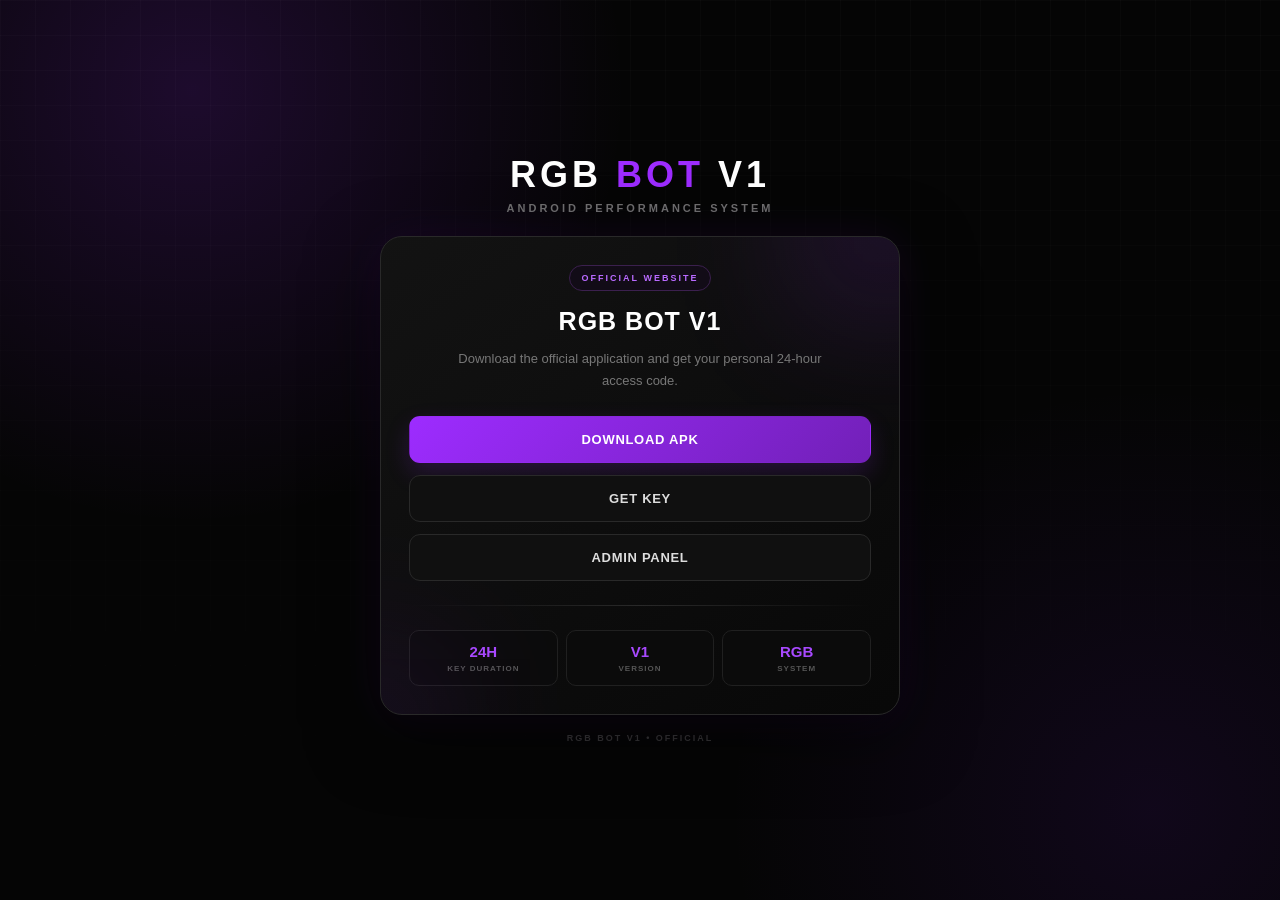
<file: website/index.html>
<!DOCTYPE html>
<html lang="en">
<head>
<meta charset="UTF-8">
<meta name="viewport" content="width=device-width,initial-scale=1">
<title>RGB BOT V1</title>
<link rel="stylesheet" href="css/style.css">
</head>

<body>

<main class="wrap">

    <header class="header">
        <div class="logo">RGB <span>BOT</span> V1</div>
        <div class="sub">ANDROID PERFORMANCE SYSTEM</div>
    </header>

    <section class="hero-card">

        <div class="hero-glow"></div>

        <div class="badge">OFFICIAL WEBSITE</div>

        <h1>RGB BOT V1</h1>

        <p>
            Download the official application and get your
            personal 24-hour access code.
        </p>

        <a class="mainbtn primary" href="RGB_BOT_V1.apk" download>
            DOWNLOAD APK
        </a>

        <a class="mainbtn secondary" href="tasks.html">
            GET KEY
        </a>

        <a class="mainbtn secondary" href="#" onclick="openAdmin();return false;">
            ADMIN PANEL
        </a>

        <div class="divider"></div>

        <div class="info-row">
            <div>
                <strong>24H</strong>
                <span>KEY DURATION</span>
            </div>

            <div>
                <strong>V1</strong>
                <span>VERSION</span>
            </div>

            <div>
                <strong>RGB</strong>
                <span>SYSTEM</span>
            </div>
        </div>

    </section>

    <footer>
        RGB BOT V1 • OFFICIAL
    </footer>

</main>

<script>
async function openAdmin(){
    try {
        const response = await fetch(
            "current_tunnel.json?ts=" + Date.now(),
            {cache:"no-store"}
        );
        if (!response.ok) throw new Error("SERVER ADDRESS UNAVAILABLE");

        const config = await response.json();
        const base = String(config.base_url || config.url || "").replace(/\\/+$/, "");

        if (!/^https:\\/\\//i.test(base)) {
            throw new Error("INVALID SERVER ADDRESS");
        }

        window.location.href = base + "/admin/login";
    } catch (error) {
        alert("ADMIN CONNECTION ERROR: " + error.message);
    }
}
</script>
</body>
</html>
</file>
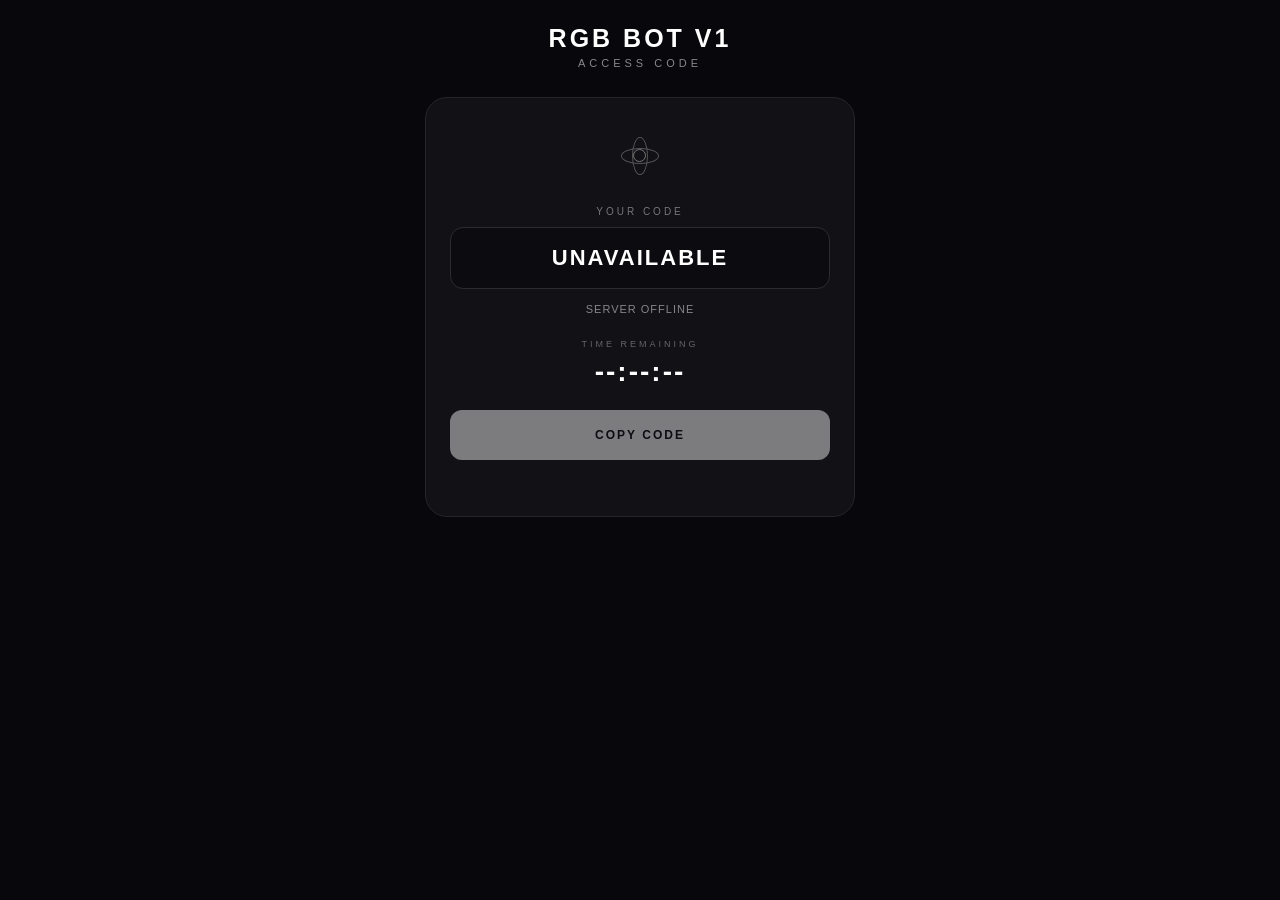
<file: website/get-key.html>
<!DOCTYPE html>
<html lang="en">
<head>
<meta charset="UTF-8">
<meta name="viewport" content="width=device-width,initial-scale=1">
<title>RGB BOT V1</title>
<style>
*{box-sizing:border-box}
html,body{margin:0;min-height:100%;font-family:Arial,Helvetica,sans-serif;background:#08080c;color:#fff}
body{display:flex;align-items:center;justify-content:center;padding:24px}
.wrap{width:min(430px,100%);text-align:center}
.brand{font-size:25px;font-weight:800;letter-spacing:3px;margin-bottom:4px}
.subtitle{font-size:11px;letter-spacing:4px;color:#888;margin-bottom:28px}
.card{border:1px solid #25252d;border-radius:22px;background:#111116;padding:32px 24px 28px}
.flower{width:52px;height:52px;margin:0 auto 24px;position:relative}
.flower:before,.flower:after{content:"";position:absolute;inset:7px 18px;border:1px solid #555;border-radius:50%}
.flower:after{transform:rotate(90deg)}
.flower span{position:absolute;width:13px;height:13px;border:1px solid #777;border-radius:50%;left:19px;top:19px}
.label{font-size:10px;letter-spacing:3px;color:#777;margin-bottom:10px}
.key{min-height:62px;display:flex;align-items:center;justify-content:center;padding:10px 8px;border:1px solid #2b2b34;border-radius:13px;background:#0b0b10;font-size:22px;font-weight:700;letter-spacing:2px;word-break:break-all}
.status{min-height:18px;margin:14px 0 18px;font-size:11px;color:#888;letter-spacing:1px}
.time-label{font-size:9px;color:#666;letter-spacing:3px;margin-bottom:7px}
.countdown{font-size:28px;font-weight:700;letter-spacing:2px;margin-bottom:22px}
.copy{width:100%;height:50px;border:0;border-radius:12px;background:#fff;color:#08080c;font-size:12px;font-weight:800;letter-spacing:2px;cursor:pointer}
.copy:disabled{opacity:.45;cursor:not-allowed}
.copied{height:18px;margin-top:10px;font-size:11px;color:#aaa;letter-spacing:1px}
</style>
</head>
<body>
<main class="wrap">
<div class="brand">RGB BOT V1</div>
<div class="subtitle">ACCESS CODE</div>

<section class="card">
<div class="flower" aria-hidden="true"><span></span></div>

<div class="label">YOUR CODE</div>
<div id="key" class="key">LOADING...</div>
<div id="status" class="status">CONNECTING...</div>

<div class="time-label">TIME REMAINING</div>
<div id="countdown" class="countdown">--:--:--</div>

<button id="copy" class="copy" type="button" disabled>COPY CODE</button>
<div id="copied" class="copied"></div>
</section>
</main>

<script>
(() => {
"use strict";

const keyEl=document.getElementById("key");
const statusEl=document.getElementById("status");
const countdownEl=document.getElementById("countdown");
const copyBtn=document.getElementById("copy");
const copiedEl=document.getElementById("copied");

let generatedKey="";
let expiresAt=0;
let timer=null;

function getVisitorId(){
const storageKey="rgb_bot_visitor_id";

try{
let id=localStorage.getItem(storageKey);

if(id&&id.length<=128){
return id;
}

if(window.crypto&&typeof crypto.randomUUID==="function"){
id=crypto.randomUUID();
}else{
id="rgb-"+Date.now().toString(36)+"-"+Math.random().toString(36).slice(2)+Math.random().toString(36).slice(2);
}

localStorage.setItem(storageKey,id);
return id;
}catch(_){
return "rgb-"+Date.now().toString(36)+"-"+Math.random().toString(36).slice(2);
}
}

async function loadKey(){
const CURRENT_TUNNEL="https://utility-launched-heads-micro.trycloudflare.com";

try{
let baseUrl=CURRENT_TUNNEL;

try{
const registry=await fetch("https://raw.githubusercontent.com/rgbxcheat/rgb-bot-tunnel/main/website/current_tunnel.json?ts="+Date.now(),{
cache:"no-store"
});

if(registry.ok){
const config=await registry.json();
const registryUrl=String(config.base_url||"").replace(/\/+$/,"");

if(registryUrl){
baseUrl=registryUrl;
}
}
}catch(_){
baseUrl=CURRENT_TUNNEL;
}

const response=await fetch(baseUrl+"/api/get-key?ts="+Date.now(),{
method:"POST",
mode:"cors",
cache:"no-store",
headers:{"Content-Type":"application/json"},
body:JSON.stringify({
visitor_id:getVisitorId()
})
});

const data=await response.json();

if(!response.ok||!data.success||!data.key||!data.expires_at){
throw new Error(data.error||"KEY_FAILED");
}

generatedKey=String(data.key);
expiresAt=new Date(data.expires_at).getTime();

if(!Number.isFinite(expiresAt)){
throw new Error("EXPIRY");
}

keyEl.textContent=generatedKey;
statusEl.textContent="CODE READY";
copyBtn.disabled=false;

updateCountdown();

if(timer){
clearInterval(timer);
}

timer=setInterval(updateCountdown,1000);

}catch(error){
console.error("GET KEY ERROR:",error);

keyEl.textContent="UNAVAILABLE";
statusEl.textContent="SERVER OFFLINE";
countdownEl.textContent="--:--:--";
copyBtn.disabled=true;
}
}
function updateCountdown(){
const remaining=expiresAt-Date.now();

if(!Number.isFinite(remaining)||remaining<=0){
countdownEl.textContent="00:00:00";
if(timer){
clearInterval(timer);
timer=null;
}
return;
}

const total=Math.floor(remaining/1000);
const h=Math.floor(total/3600);
const m=Math.floor((total%3600)/60);
const s=total%60;

countdownEl.textContent=
String(h).padStart(2,"0")+":"+
String(m).padStart(2,"0")+":"+
String(s).padStart(2,"0");
}

copyBtn.addEventListener("click",async()=>{
if(!generatedKey)return;

try{
await navigator.clipboard.writeText(generatedKey);
}catch(_){
const area=document.createElement("textarea");
area.value=generatedKey;
document.body.appendChild(area);
area.select();
document.execCommand("copy");
area.remove();
}

copiedEl.textContent="COPIED";

setTimeout(()=>{
copiedEl.textContent="";
},1800);
});

loadKey();
})();
</script>
</body>
</html>
</file>
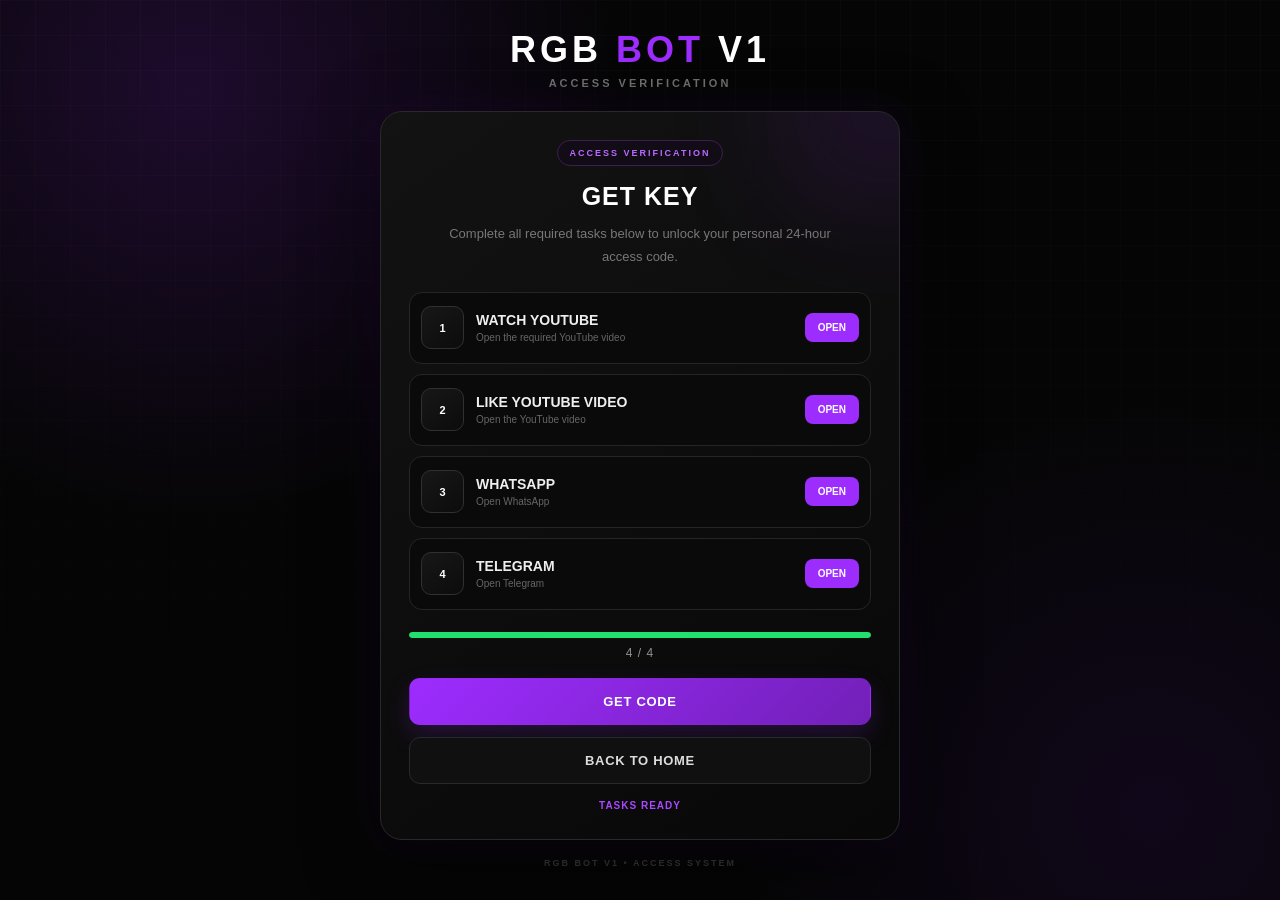
<file: website/tasks.html>
<!DOCTYPE html>
<html lang="en">
<head>
<meta charset="UTF-8">
<meta name="viewport" content="width=device-width,initial-scale=1">
<title>Get Key - RGB BOT V1</title>
<link rel="stylesheet" href="css/style.css">
</head>

<body>

<main class="wrap">

    <header class="header">
        <div class="logo">RGB <span>BOT</span> V1</div>
        <div class="sub">ACCESS VERIFICATION</div>
    </header>

    <section class="hero-card">

        <div class="badge">ACCESS VERIFICATION</div>

        <h1>GET KEY</h1>

        <p>
            Complete all required tasks below to unlock
            your personal 24-hour access code.
        </p>

        <div id="taskList"></div>

        <div class="progress-wrap">
            <div class="progress-track">
                <div id="progressBar" class="progress-bar"></div>
            </div>
            <div id="progressText" class="progress-text">0 / 4</div>
        </div>

        <button id="getKey" class="mainbtn primary" disabled>
            GET CODE
        </button>

        <a class="mainbtn secondary" href="index.html">
            BACK TO HOME
        </a>

        <div id="taskStatus" class="task-status">
            Connecting to server...
        </div>

    </section>

    <footer>
        RGB BOT V1 • ACCESS SYSTEM
    </footer>

</main>

<script src="js/tasks.js"></script>

</body>
</html>
</file>
<file: website/css/style.css>
* {
    box-sizing: border-box;
}

html,
body {
    margin: 0;
    min-height: 100%;
}

body {
    min-height: 100vh;
    padding: 25px 14px;
    display: flex;
    justify-content: center;
    align-items: center;

    background:
        radial-gradient(
            circle at 15% 10%,
            rgba(157,44,255,.16),
            transparent 32%
        ),
        radial-gradient(
            circle at 90% 90%,
            rgba(93,24,170,.13),
            transparent 30%
        ),
        #050505;

    color: #fff;

    font-family:
        Arial,
        Helvetica,
        sans-serif;

    overflow-x: hidden;
}

body::before {
    content: "";
    position: fixed;
    inset: 0;

    background:
        linear-gradient(
            rgba(255,255,255,.018) 1px,
            transparent 1px
        ),
        linear-gradient(
            90deg,
            rgba(255,255,255,.018) 1px,
            transparent 1px
        );

    background-size: 35px 35px;

    mask-image:
        linear-gradient(
            to bottom,
            black,
            transparent
        );

    pointer-events: none;
}


.wrap {
    width: 100%;
    max-width: 520px;
    position: relative;
    z-index: 1;
}


.header {
    text-align: center;
    margin-bottom: 22px;
}


.logo {
    font-size: 36px;
    font-weight: 900;
    letter-spacing: 4px;
    line-height: 1;
}


.logo span {
    color: #9d2cff;
}


.sub {
    margin-top: 9px;
    color: #707070;
    font-size: 11px;
    letter-spacing: 3px;
    font-weight: 700;
}


.hero-card {
    position: relative;

    padding: 28px;

    background:
        linear-gradient(
            145deg,
            rgba(19,19,19,.98),
            rgba(8,8,8,.98)
        );

    border: 1px solid #292929;

    border-radius: 22px;

    box-shadow:
        0 20px 70px rgba(0,0,0,.55),
        0 0 45px rgba(157,44,255,.09);

    overflow: hidden;
}


.hero-card::before {
    content: "";

    position: absolute;

    width: 190px;
    height: 190px;

    top: -100px;
    right: -80px;

    background: #9d2cff;

    opacity: .12;

    filter: blur(65px);

    pointer-events: none;
}


.hero-glow {
    position: absolute;

    width: 180px;
    height: 180px;

    left: -100px;
    bottom: -100px;

    background: #9d2cff;

    opacity: .08;

    filter: blur(65px);
}


.badge {
    position: relative;

    display: table;

    margin: 0 auto 16px;

    padding: 7px 12px;

    border-radius: 30px;

    border: 1px solid #3b204e;

    background: #120c17;

    color: #b96aff;

    font-size: 9px;
    font-weight: 900;

    letter-spacing: 2px;
}


.hero-card h1 {
    position: relative;

    margin: 0;

    text-align: center;

    font-size: 25px;
    font-weight: 900;

    letter-spacing: 1px;
}


.hero-card > p {
    position: relative;

    margin: 12px auto 24px;

    max-width: 390px;

    text-align: center;

    color: #777;

    font-size: 13px;

    line-height: 1.7;
}


.mainbtn {
    position: relative;

    display: block;

    width: 100%;

    margin-top: 12px;

    padding: 15px 16px;

    border-radius: 11px;

    text-align: center;
    text-decoration: none;

    border: 1px solid transparent;

    font-size: 13px;
    font-weight: 900;

    letter-spacing: .7px;

    cursor: pointer;

    transition:
        transform .15s,
        box-shadow .15s,
        background .15s;
}


.mainbtn:hover {
    transform: translateY(-1px);
}


.mainbtn.primary {
    color: #fff;

    background:
        linear-gradient(
            135deg,
            #9d2cff,
            #7220b8
        );

    box-shadow:
        0 10px 25px rgba(157,44,255,.18);
}


.mainbtn.primary:hover {
    box-shadow:
        0 13px 32px rgba(157,44,255,.27);
}


.mainbtn.secondary {
    background: #101010;

    border-color: #292929;

    color: #ddd;
}


.mainbtn.secondary:hover {
    background: #171717;
}


.mainbtn:disabled {
    opacity: .35;
    cursor: not-allowed;
    transform: none;
    box-shadow: none;
}


.divider {
    height: 1px;

    margin: 24px 0;

    background:
        linear-gradient(
            90deg,
            transparent,
            #292929,
            transparent
        );
}


.info-row {
    display: grid;

    grid-template-columns:
        repeat(3,1fr);

    gap: 8px;
}


.info-row div {
    padding: 12px 5px;

    text-align: center;

    background: #0b0b0b;

    border: 1px solid #202020;

    border-radius: 10px;
}


.info-row strong {
    display: block;

    color: #a849ff;

    font-size: 15px;
}


.info-row span {
    display: block;

    margin-top: 4px;

    color: #555;

    font-size: 8px;

    letter-spacing: 1px;

    font-weight: 800;
}


.task {
    display: flex;

    align-items: center;

    gap: 12px;

    min-height: 72px;

    margin: 10px 0;

    padding: 11px;

    background: #0a0a0a;

    border: 1px solid #252525;

    border-radius: 13px;

    transition:
        border-color .2s,
        transform .2s;
}


.task:hover {
    border-color: #5b267d;
    transform: translateY(-1px);
}


.icon {
    width: 43px;
    height: 43px;

    flex-shrink: 0;

    display: flex;

    align-items: center;
    justify-content: center;

    border-radius: 10px;

    background:
        linear-gradient(
            145deg,
            #171717,
            #0c0c0c
        );

    border: 1px solid #303030;

    color: #fff;

    font-size: 11px;

    font-weight: 900;
}


.info {
    flex: 1;
    min-width: 0;
}


.name {
    color: #eee;

    font-size: 14px;

    font-weight: 900;
}


.desc {
    margin-top: 4px;

    color: #666;

    font-size: 10px;
}


.action {
    flex-shrink: 0;
}


.btn {
    padding: 9px 13px;

    border: 0;

    border-radius: 8px;

    background: #9d2cff;

    color: #fff;

    font-size: 10px;

    font-weight: 900;

    cursor: pointer;
}


.btn:hover {
    background: #b14cff;
}


.btn:disabled {
    opacity: .45;
    cursor: not-allowed;
}


.done {
    color: #a849ff;

    font-size: 10px;

    font-weight: 900;

    letter-spacing: 1px;
}


.task-status {
    margin-top: 16px;

    text-align: center;

    color: #555;

    font-size: 10px;

    font-weight: 800;

    letter-spacing: 1px;
}


.task-status.success {
    color: #a849ff;
}


.key-box {
    margin: 22px 0 12px;

    padding: 20px 12px;

    text-align: center;

    word-break: break-all;

    border-radius: 13px;

    border: 1px solid #8e2bd0;

    background:
        linear-gradient(
            145deg,
            #100b14,
            #080808
        );

    color: #bd72ff;

    font-size: 23px;

    font-weight: 900;

    letter-spacing: 1.5px;

    box-shadow:
        inset 0 0 25px rgba(157,44,255,.05),
        0 0 25px rgba(157,44,255,.08);
}


.copy-status {
    min-height: 17px;

    margin-top: 8px;

    text-align: center;

    color: #a849ff;

    font-size: 10px;

    font-weight: 900;

    letter-spacing: 1px;
}


.expiry-card,
.countdown {
    margin-top: 12px;

    padding: 15px;

    text-align: center;

    border-radius: 12px;

    background: #0b0b0b;

    border: 1px solid #222;
}


.expiry-card span,
.countdown span {
    display: block;

    color: #555;

    font-size: 9px;

    font-weight: 900;

    letter-spacing: 1.5px;
}


.expiry-card strong {
    display: block;

    margin-top: 7px;

    color: #aaa;

    font-size: 13px;
}


.countdown strong {
    display: block;

    margin-top: 7px;

    color: #b85cff;

    font-size: 22px;

    letter-spacing: 2px;
}


.countdown strong.expired {
    color: #ff4d64;
}


.note {
    margin-top: 17px;

    text-align: center;

    color: #4f4f4f;

    font-size: 10px;

    line-height: 1.6;
}


footer {
    margin-top: 18px;

    text-align: center;

    color: #383838;

    font-size: 9px;

    font-weight: 800;

    letter-spacing: 2px;
}


@media(max-width:430px) {

    body {
        padding:
            18px 12px;
    }

    .wrap {
        margin-top: 10px;
    }

    .hero-card {
        padding: 19px;
        border-radius: 18px;
    }

    .logo {
        font-size: 30px;
    }

    .hero-card h1 {
        font-size: 22px;
    }

    .task {
        min-height: 68px;
    }

    .key-box {
        font-size: 19px;
    }

}

/* TASK PROGRESS */
.progress-wrap {
    width: 100%;
    margin: 22px 0 18px;
}

.progress-track {
    width: 100%;
    height: 6px;
    background: rgba(255,255,255,0.10);
    border-radius: 10px;
    overflow: hidden;
}

.progress-bar {
    width: 0%;
    height: 100%;
    background: #20e070;
    border-radius: 10px;
    transition: width 0.45s ease;
}

.progress-text {
    margin-top: 8px;
    text-align: center;
    font-size: 12px;
    color: rgba(255,255,255,0.55);
    letter-spacing: 1px;
}
</file>
